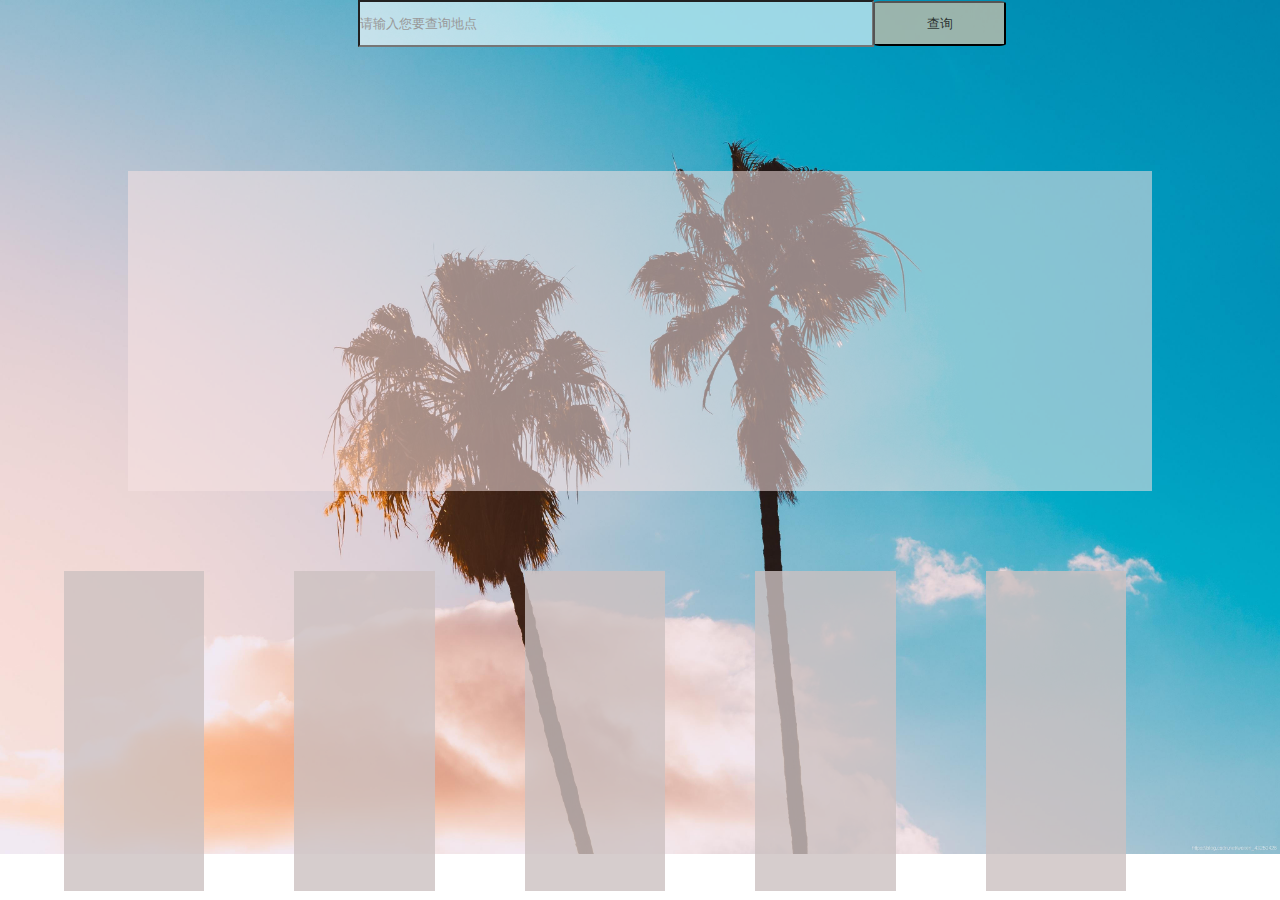
<file: Ajax天气预报/index.html>
<!DOCTYPE html>
<html lang="en">
<head>
    <meta charset="UTF-8">
    <meta name="viewport" content="width=device-width, initial-scale=1.0">
    <link rel="stylesheet" type="text/css" href="styles\css.css">
    <title>天气预报</title>
</head>
<body>
  
    <div class="nav">
        <input type="text" value="请输入您要查询地点" style="color: #999"onfocus="if(this.value =='请输入您要查询地点'){this.value='';this.style.color = '#424242'}" onblur="if(this.value==''){this.value='请输入您要查询地点'}"
    }>
        <button onmouseover="sedMsg()" onmouseout="shuchu()">查询</button>
    </div>
    <div class = "top"></div>
    <div class = "bottom">
        <div class="day"></div>
        <div class="day"></div>
        <div class="day"></div>
        <div class="day"></div>
        <div class="yesterday"></div>
        
    </div>
    
 
    <script src="../Ajax天气预报/styles/tq.js">
    </script>
</body>
</html>
</file>
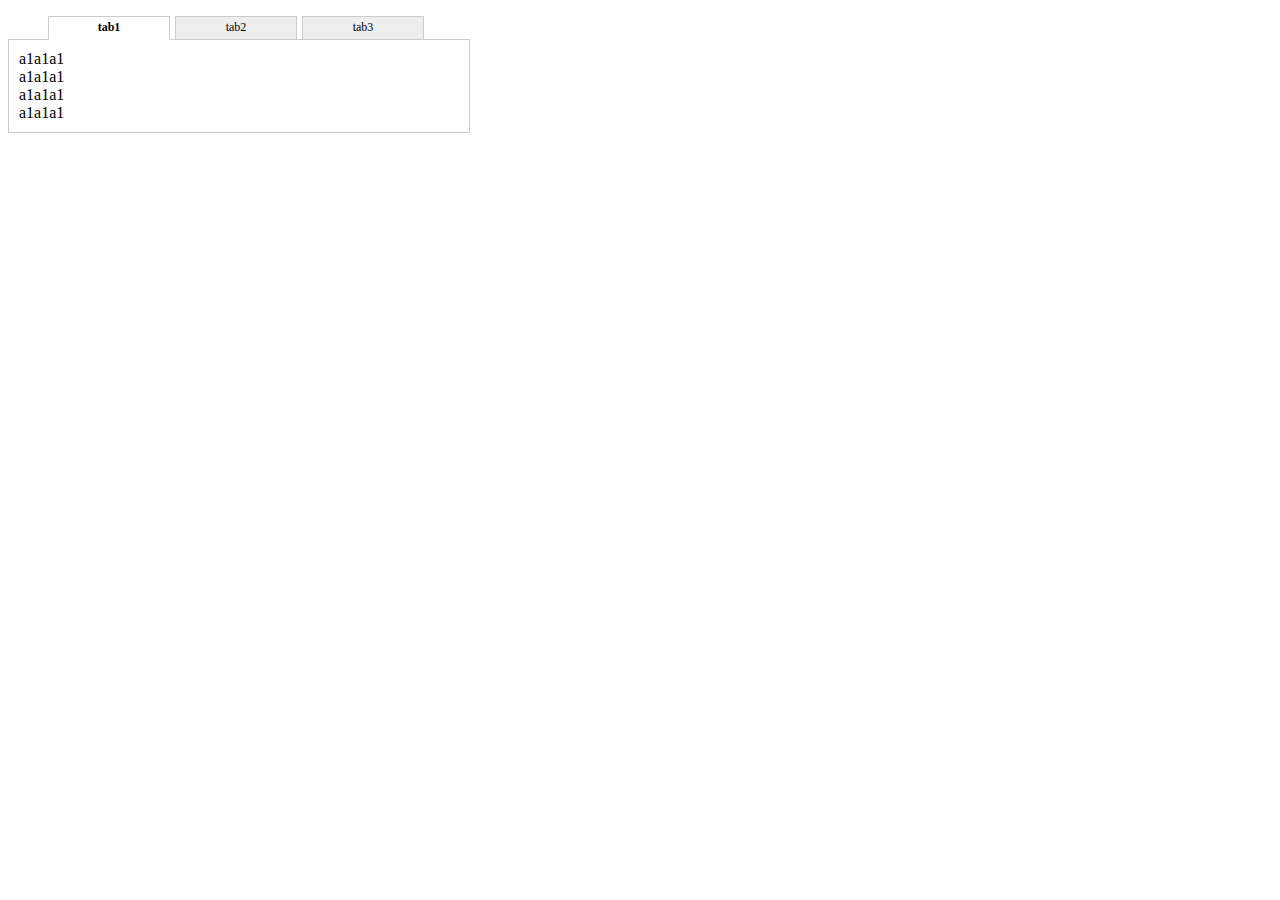
<file: 基础任务/tab/index.html>
<!DOCTYPE html>
<html lang="en">
<head>
    <meta charset="UTF-8">
    <meta name="viewport" content="width=device-width, initial-scale=1.0">
    <link rel="stylesheet" type="text/css" href="../tab/styles/css.css">
    <title>Document</title>
</head>
<body>
    <div class="tab">
        <ul>
          <li id="a1" onclick="select(1)" class="curr">tab1</li>
          <li id="a2" onmousemove="select(2)">tab2</li>
          <li id="a3" onmousemove="select(3)">tab3</li>
        </ul>
      </div>
      <div id="a_1" class="cc">
        a1a1a1<br>a1a1a1<br>a1a1a1<br>a1a1a1
      </div>
      <div id="a_2" class="cc" style="display:none;">
        a2a2a2<br>a2a2a2<br>a2a2a2<br>a2a2a2
      </div>
      <div id="a_3" class="cc" style="display:none;">
        a3a3a3<br>a3a3a3<br>a3a3a3<br>a3a3a3
      </div>
    <script type="text/javascript" src="../tab/styles/js.js"></script>
</body>
</html>
</file>
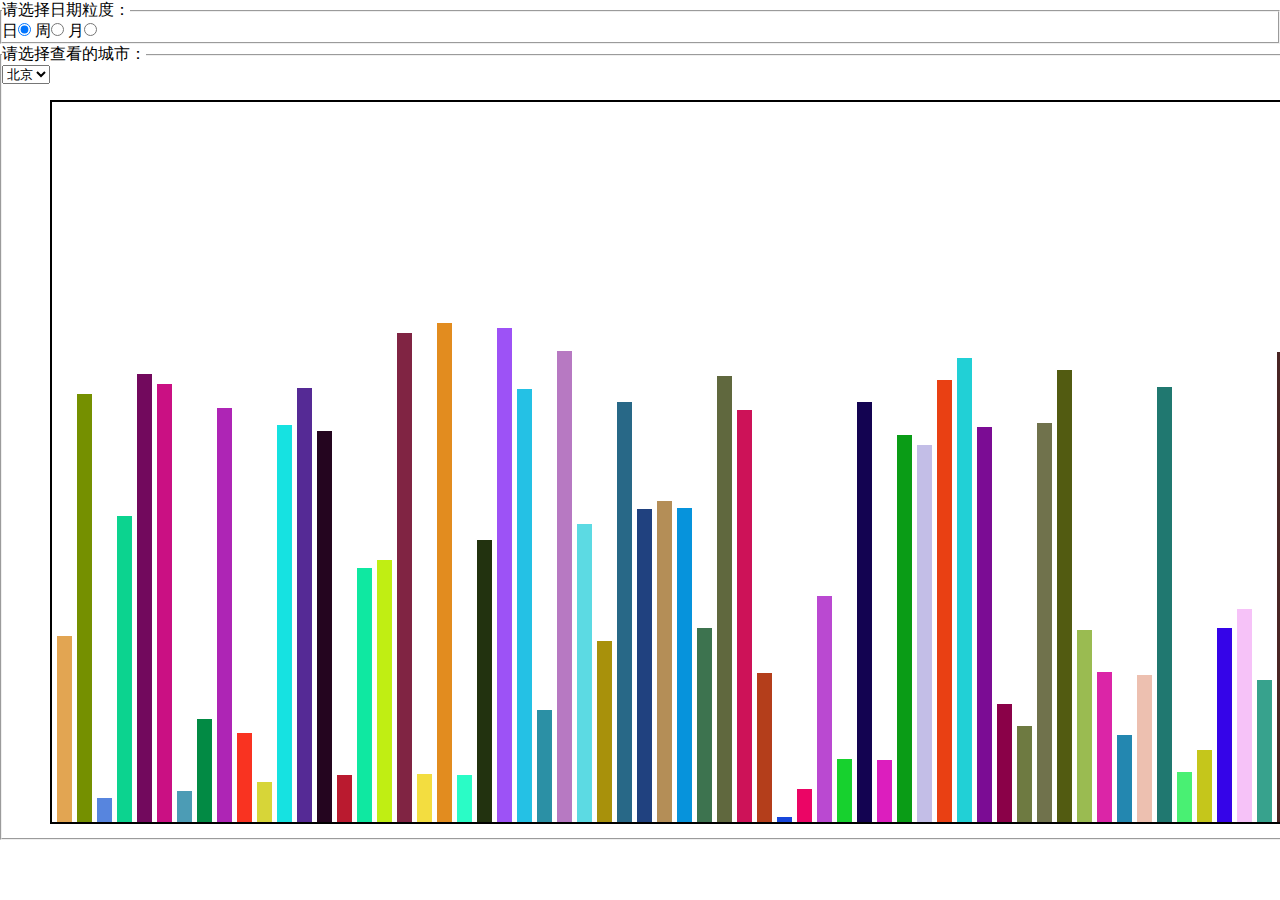
<file: 基础任务/Task4/index.html>
<!DOCTYPE html>
<html>
  <head>
    <meta name="viewport" content="width=device-width, initial-scale=1.0">
    <link rel="stylesheet" type="text/css" href="styles\css.css">
    <title>Task4</title>
   
    
  </head>
<body>
  <fieldset id="form-gra-time">
    <legend>请选择日期粒度：</legend>
    <label>日<input name="gra-time" value="day" type="radio" checked="checked"></label>
    <label>周<input name="gra-time" value="week" type="radio"></label>
    <label>月<input name="gra-time" value="month" type="radio"></label>
  </fieldset>

  <fieldset>
    <legend>请选择查看的城市：</legend>
    <select id="city-select">
      <option>北京</option>
      
    </select>
    
  </fieldset>
  <div class="aqi-chart-wrap">
  </div>
  <script src="styles/Task4.js"></script>
</body>
</html>
</file>
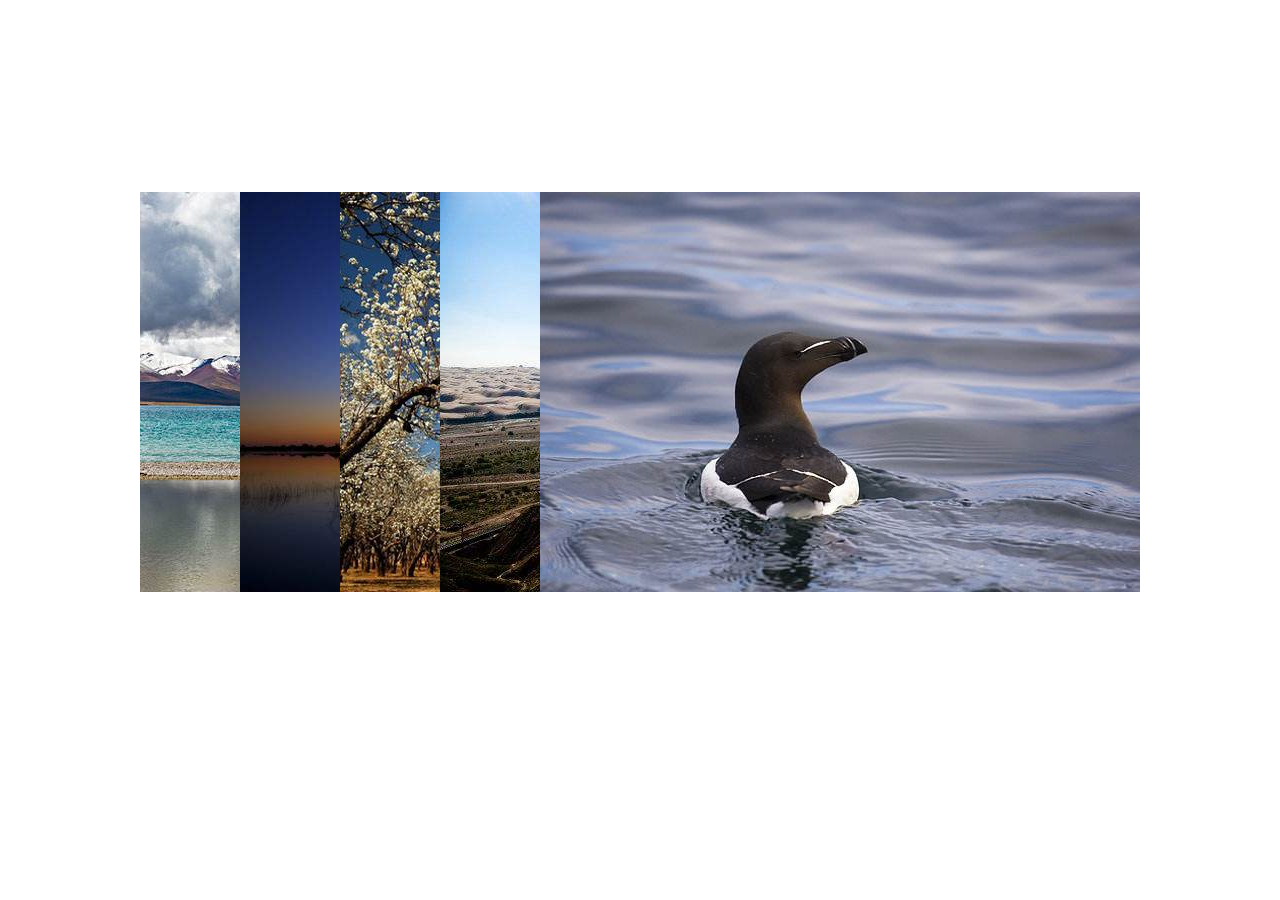
<file: 进阶任务/手风琴/index.html>
<!DOCTYPE html>
<html lang="en">
<head>
    <meta charset="UTF-8">
    <meta name="viewport" content="width=device-width, initial-scale=1.0">
    <link rel="stylesheet" type="text/css" href="../手风琴/styles/css.css">
    <title>Document</title>
</head>
<body>
    <div class="all">
   <div class="card"  style="background: url(../手风琴/images/1.jpg);"></div>
   <div class="card" style="background: url(../手风琴/images/2.jpg);"></div>
   <div class="card" style="background: url(../手风琴/images/3.jpg);"></div>
   <div class="card" style="background: url(../手风琴/images/4.jpg);"></div>
   <div class="card" id="active" style="background: url(../手风琴/images/5.jpg);"></div>
</div>
    <script type="text/javascript" src="../手风琴/styles/js.js"></script>
</body>
</html>
</file>
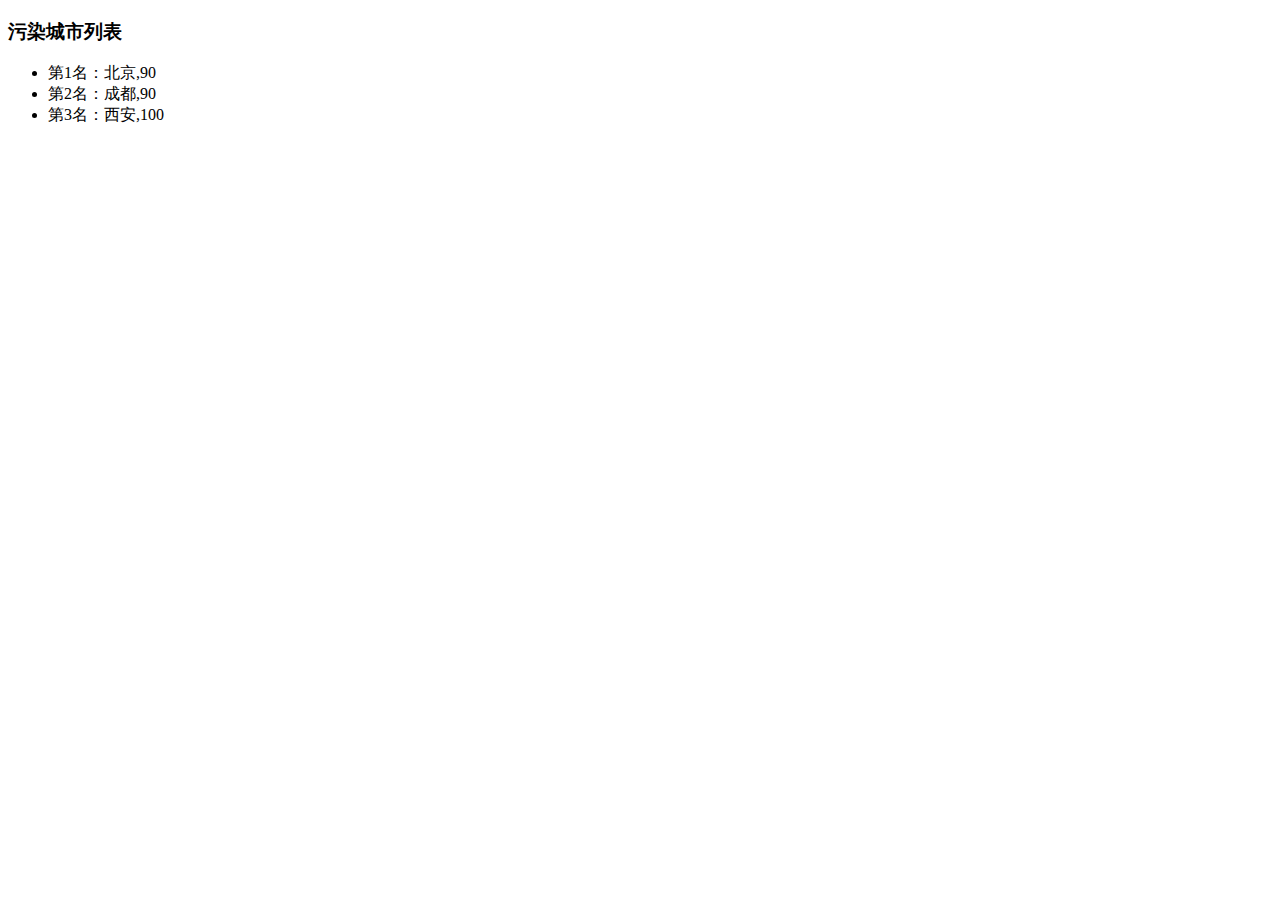
<file: 基础任务/Task1.html>
<!DOCTYPE html>
<html>
  <head>
    <meta charset="utf-8">
    <title>Task1</title>
  </head>
<body>

  <h3>污染城市列表</h3>
  <ul id="aqi-list">
<!--   
    <li>第一名：福州（样例），10</li>
  	<li>第二名：福州（样例），10</li> -->
  </ul>

<script type="text/javascript">

var aqiData = [
  ["北京", 90],
  ["上海", 50],
  ["福州", 10],
  ["广州", 50],
  ["成都", 90],
  ["西安", 100]
];
(function () {
    var aqiul=document.getElementById('aqi-list');
    var aqi=aqiData.filter(function(arr){
    return arr[1]>60;
});//创建新数组并返回数值大于60的数
(function (){
    for(var i=0;i<aqi.length;i++){
      var li=document.createElement('li');
      aqiul.append(li);
      li.innerHTML="第"+(i+1)+"名："+aqi[i];
    }
  /*
  在注释下方编写代码
  遍历读取aqiData中各个城市的数据
  将空气质量指数大于60的城市显示到aqi-list的列表中
  */
})();
})();

</script>
</body>
</html>
</file>
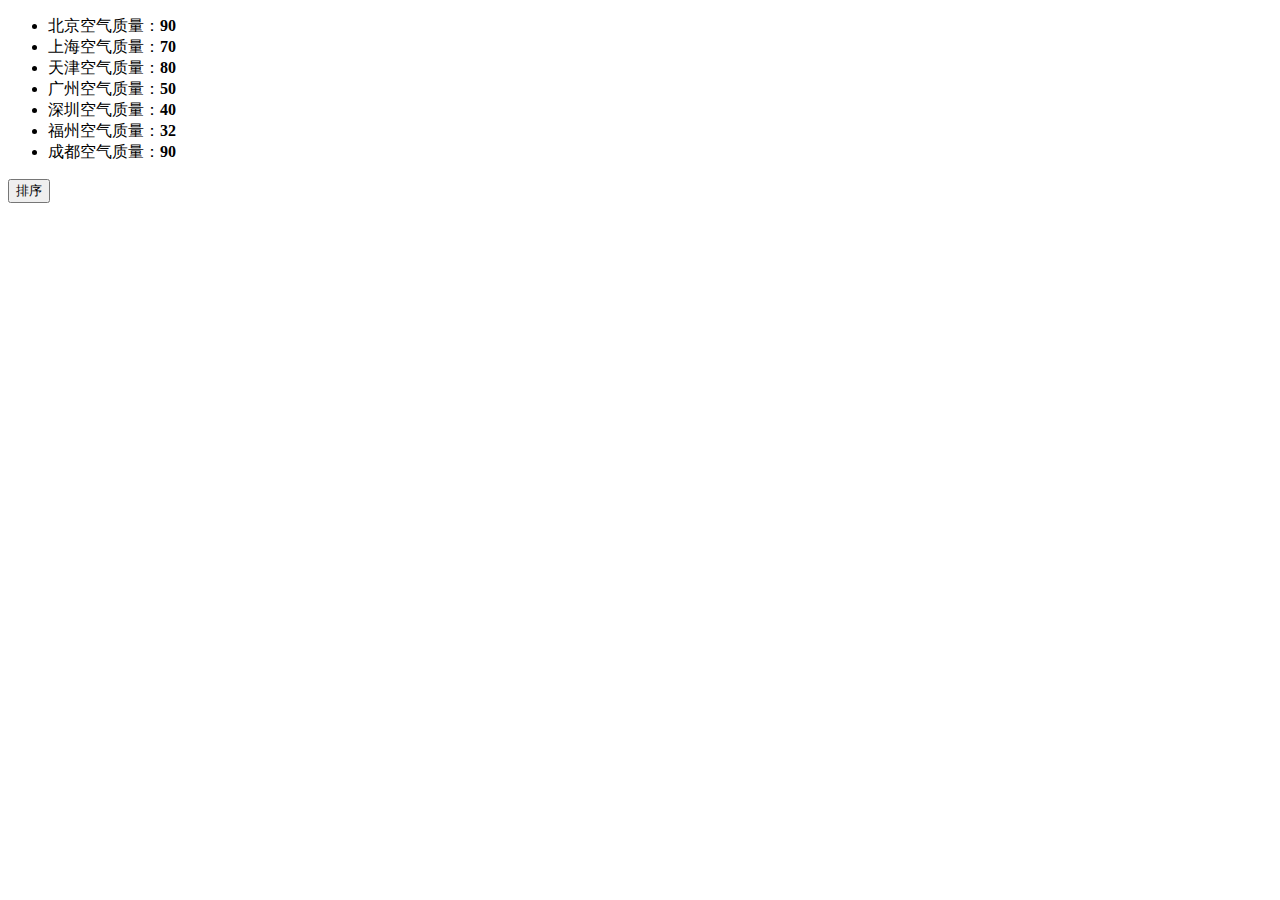
<file: 基础任务/Task2.html>
<!DOCTYPE html>
<html>
  <head>
    <meta charset="utf-8">
    <title>Task2</title>
  </head>
<body>

  <ul id="source">
    <li>北京空气质量：<b>90</b></li>
    <li>上海空气质量：<b>70</b></li>
    <li>天津空气质量：<b>80</b></li>
    <li>广州空气质量：<b>50</b></li>
    <li>深圳空气质量：<b>40</b></li>
    <li>福州空气质量：<b>32</b></li>
    <li>成都空气质量：<b>90</b></li>
  </ul>

  <ul id="resort">
   

  </ul>

  <button id="sort-btn">排序</button>

<script type="text/javascript">

/**
 * getData方法
 * 读取id为source的列表，获取其中城市名字及城市对应的空气质量
 * 返回一个数组，格式见函数中示例
 */
function getData() {
    var liData=document.getElementById('source').children;
    var len = liData.length;
    var data =[];

    for(var i = 0;i < len; i++){
      var city = liData[i].innerHTML.slice(0,2);
      var num = liData[i].innerHTML.slice(-6,-4);
      data.push([city,num])
    }
    return data;
   
}

/**
 * sortAqiData
 * 按空气质量对data进行从小到大的排序
 * 返回一个排序后的数组
 */
function sortAqiData(data) {
      data.sort(function(x,y){
        return y[1] - x[1];
      })
      console.log(data)
     return data;
}
sortAqiData(getData());
// /**
//  * render
//  * 将排好序的城市及空气质量指数，输出显示到id位resort的列表中
//  * 格式见ul中的注释的部分
//  */
function render(data) {
      var list = document.getElementById("resort");
      var len = data.length;
      for(var i = 0; i<len;i++){
        arr =["一","二","三","四","五","六","七"]
      var li = document.createElement('li');
      var txt = document.createTextNode("第"+arr[i]+"名:"+data[i][0]+"空气质量:");
      li.appendChild(txt);
      var b = document.createElement('b');
      var txt1 = document.createTextNode(data[i][1]);
      b.appendChild(txt1);
      li.appendChild(b);
      list.appendChild(li);
    }
}


function btnHandle() {
  var aqiData = getData();
  aqiData = sortAqiData(aqiData);
  render(aqiData);
}


function init() {
  var btn = document.getElementById("sort-btn");
  btn.onclick =  btnHandle;

  
  // 在这下面给sort-btn绑定一个点击事件，点击时触发btnHandle函数

}
init();

</script>
</body>
</html>
</file>
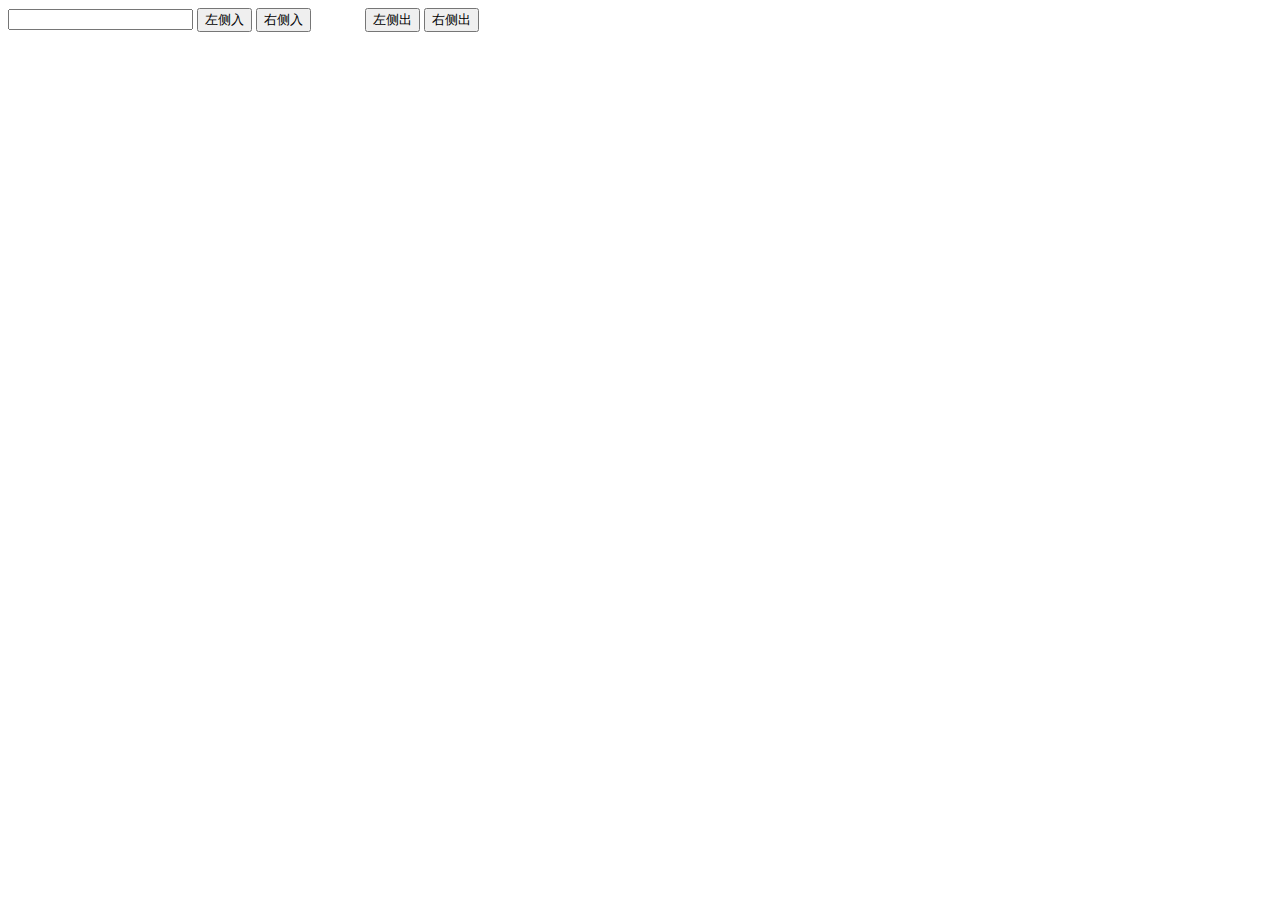
<file: 进阶任务/Task1.html>
<!DOCTYPE html>
<html lang="en">
<head>
    <meta charset="UTF-8">
    <meta name="viewport" content="width=device-width, initial-scale=1.0">
    <title>Document</title>
    <style>
        ul{
            margin-top: 30px;
            margin-left: -40px;
        }
        ul li{
            list-style-type: none;
            display: inline;
            background-color: red;
            color: white;
            margin-right: 10px;
           padding: 20px;
           font-size: 30px;
        }
        input:focus{
            outline: 2px solid rebeccapurple;
        }
        button:focus{
            background-color:rebeccapurple;
        }
    </style>
</head>
<body>
    <input type="text" id = "input">
    <button class="one">左侧入</button>
    <button class="two">右侧入</button>
    <button class= "three" style="margin-left: 50px ;">左侧出</button>
    <button class="four">右侧出</button>
    <ul></ul>
    <script type="text/javascript">
    //获取各个元素节点
    var ul = document.getElementsByTagName('ul')[0];
    var input  = document.getElementById('input');
    var LeftInput = document.getElementsByClassName('one')[0];
    var RightInput = document.getElementsByClassName('two')[0];
    var LeftOutput = document.getElementsByClassName('three')[0];
    var RightOuyput = document.getElementsByClassName('four')[0];
   
    //点击某个元素就删除某个元素
    ul.onclick = function(e){
        var event = e || window.event;
        var target = event.target ||event.srcElement;//事件源对象处理
        var a = target.innerHTML;
        console.log(a);
        var li = document.getElementsByTagName('li');
        for(var i = 0;i<li.length;i++){
            if(li[i].innerHTML == target.innerHTML){
                ul.removeChild(ul.childNodes[i]);
            }
        }
        
    }
   //四个按钮点击事件
    LeftInput.onclick=function(){
      
        leftinsert();
    }
    RightInput.onclick=function(){
     
        rightinsert();
    }
    LeftOutput.onclick=function(){
     
        leftdel();
    }
    RightOuyput.onclick=function(){
     
        rightdel();
    }
    
    //实现四个点击事件函数
    function leftinsert(){
        if(input.value == "" ||isNaN(input.value)){
           alert('请输入数字');
           input.focus();//输入框焦点

        }else{
            var li = document.createElement("li");
            li.innerHTML = input.value;
            if(ul.children.length ==0){
                ul.appendChild(li)
            }else{
                ul.insertBefore(li,ul.firstChild);
            }
          
           
            
        }
    }
    function rightinsert(){
        if(input.value == "" ||isNaN(input.value)){
           alert('请输入数字');
           input.focus();

        }else{
            var li = document.createElement("li");
            li.innerHTML = input.value;
            ul.appendChild(li)
        }
    }

    function leftdel(){
        if(ul.childNodes.length ==0){
            alert("没有元素可以删除")
        }else{
            alert(ul.firstChild.innerHTML);
            ul.removeChild(ul.firstChild);
        }
       
    }

    function rightdel(){
        if(ul.childNodes.length ==0){
            alert("没有元素可以删除")
        }else{
            alert(ul.lastChild.innerHTML);
            ul.removeChild(ul.lastChild);
        }
    }
  
    
    
    </script>
</body>
</html>
</file>
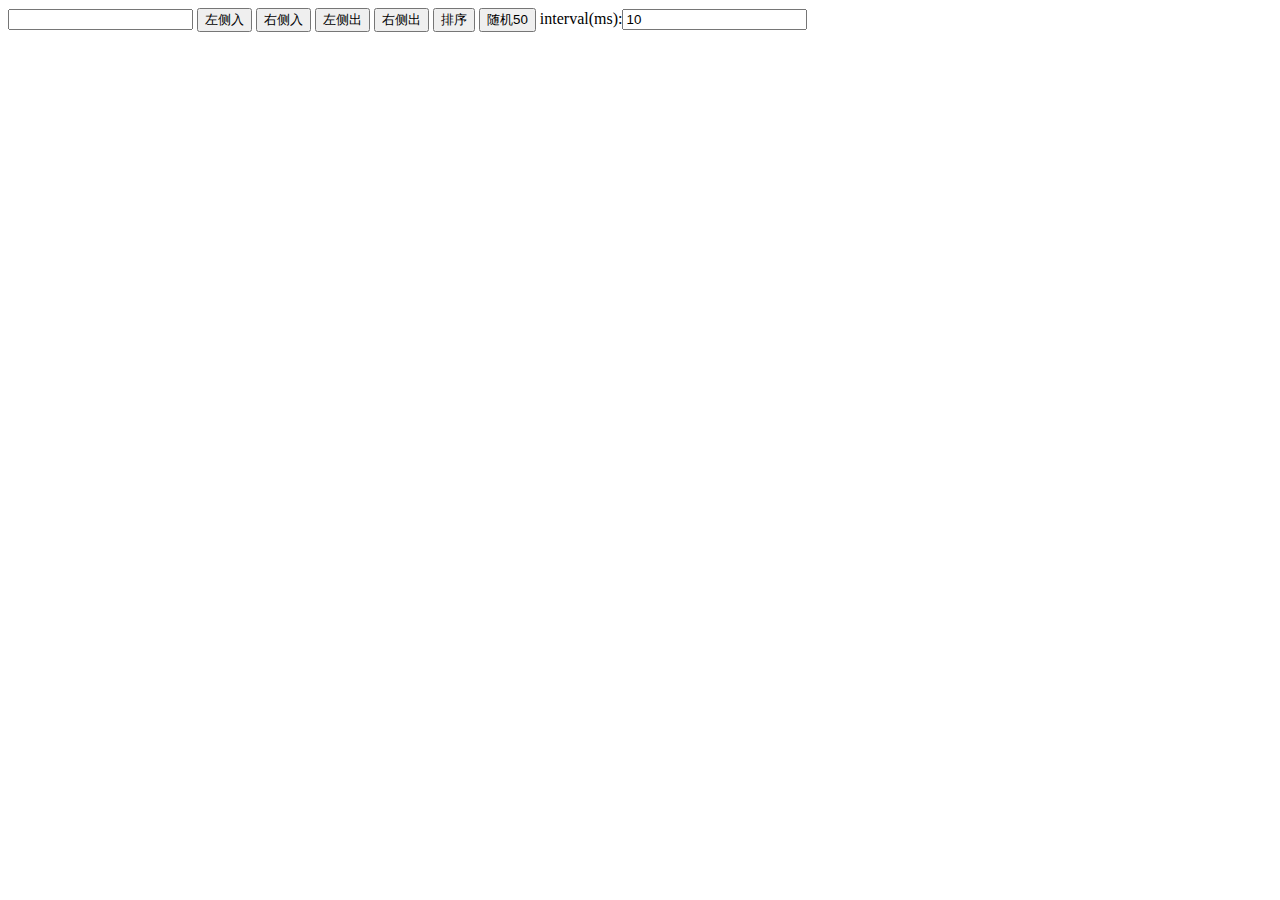
<file: 进阶任务/Task2.html>
<!DOCTYPE html>
<html lang="en">
<head>
    <meta charset="UTF-8">
    <meta name="viewport" content="width=device-width,initial-scale=1.0,maximum-scale=1.0,minimum-scale=1.0,user-scalable=no">
    <title>Task2</title>
    <style>
        ul{
            
            margin-left: -50px;
            display: flex;
            align-items: flex-end;
            
        }
           
        ul li{
            display: inline;
            list-style-type: none;
            background-color: red;
            margin-left: 5px;
            
        }
        input:focus{
            outline: 2px solid rebeccapurple;
        }
        button:focus{
            background-color:rebeccapurple;
        }
    </style>
</head>
<body>
    <input type="text" id = "input">
    <button class="one">左侧入</button>
    <button class="two">右侧入</button>
    <button class= "three">左侧出</button>
    <button class="four">右侧出</button>
    <button class="five">排序</button>
    <button class="six">随机50</button>
    interval(ms):<input type="text" id = "input1" value="10">
    
    <ul></ul>

    <script type="text/javascript">
     var ul = document.getElementsByTagName('ul')[0];
    var input  = document.getElementById('input');
    var LeftInput = document.getElementsByClassName('one')[0];
    var RightInput = document.getElementsByClassName('two')[0];
    var LeftOutput = document.getElementsByClassName('three')[0];
    var RightOuyput = document.getElementsByClassName('four')[0];
    var Sort = document.getElementsByClassName('five')[0];
    var Random = document.getElementsByClassName('six')[0];
    var screenHeight = innerHeight;
    var screenWeight =  innerWidth;
    ul.style.width = screenWeight + "px";
    ul.style.height = screenHeight*0.9 + "px";
    //四个按钮点击事件
LeftInput.onclick=function(){
      if(ul.children.length >=50){
        alert("最多只能输入50个！")
      }else{
        leftinsert();
      }
      
  }
  RightInput.onclick=function(){
    if(ul.children.length >=50){
        alert("最多只能输入50个！")
      }else{
        rightinsert();
      }
     
  }
  LeftOutput.onclick=function(){
   
      leftdel();
  }

  RightOuyput.onclick=function(){
   
      rightdel();
  }
  Sort.onclick=function(){
     
    sortnum();
}
  Random.onclick = function(){
    
      randomNum();
  }
  
  //实现四个点击事件函数
  function leftinsert(){
      if(input.value == "" ||isNaN(input.value)){
         alert('请输入数字');
         input.focus();//输入框焦点

      }else if(input.value>100 || input.value<10){
        alert('请输入范围在10-100范围的数字');
         input.focus();//输入框焦点
      }
      else {
          var li = document.createElement("li");
          li.style.height = (input.value)*8 + "px";
          li.style.width = parseInt(screenWeight*0.9/50) + "px";
          if(ul.children.length ==0){
              ul.appendChild(li)
          }else{
              ul.insertBefore(li,ul.firstChild);
              
          }
        
         
          
      }
  }
    function rightinsert(){
      if(input.value == "" ||isNaN(input.value)){
         alert('请输入数字');
         input.focus();

      }else if(input.value>100 || input.value<10){
        alert('请输入范围在10-100范围的数字');
         input.focus();//输入框焦点
      }
      else{
          var li = document.createElement("li");
              ul.appendChild(li);
              li.style.height = (input.value)*8 + "px";
              li.style.width = parseInt(screenWeight*0.9/50) + "px";
              ul.appendChild(li);
      }
  }

    function leftdel(){
      if(ul.childNodes.length ==0){
          alert("没有元素可以删除")
      }else{
          ul.removeChild(ul.firstChild);
      }
     
  }

    function rightdel(){
      if(ul.childNodes.length ==0){
          alert("没有元素可以删除");
      }else{
          ul.removeChild(ul.lastChild);
      }
  }
    
    function randomNum(){
        var len = ul.children.length;
        for(var i=0; i<len; i++){
        ul.removeChild(ul.lastChild);
    }
    for(var i=0; i<50; i++){
        var ran = parseInt(Math.random()*(100-10)+10);
        var li = document.createElement("li");
          li.style.height = ran*8 + "px";
          li.style.width = parseInt(screenWeight*0.9/50) + "px";
          ul.appendChild(li);
    }
}
    function sortnum(){
        var len1 = ul.children.length;
        
        var date = [];
        var list = document.getElementsByTagName('li');
        if(ul.children.length == 0){
            alert("您还没有输入！")
        }
        else{
            for(var i=0; i<len1; i++){
                var num =  parseInt(list[i].style.height);
                date.push(num);
            }
        }
        
        date.sort(function(x,y){
            return x-y;
        });
        var len = date.length;
        
        for(var i=0; i<len1; i++){
        ul.removeChild(ul.firstChild);
    }
        for(var i=0; i<len; i++){
            var li = document.createElement("li");
            li.style.height = date[i] + "px";
            li.style.width = (screenWeight*0.9/50) + "px";
            ul.appendChild(li);
        }
        
    }
    
    
    </script>
</body>
</html>
</file>
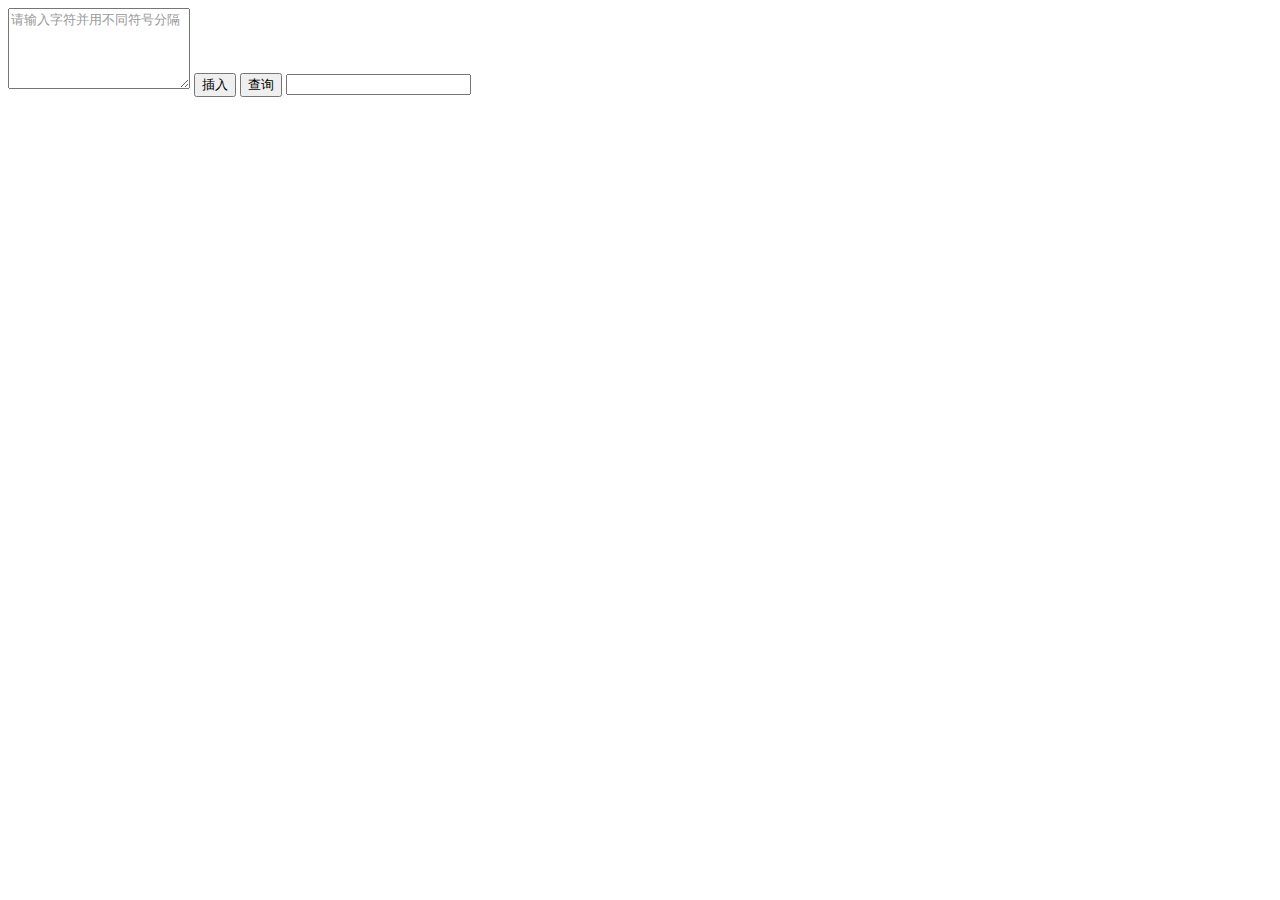
<file: 进阶任务/Task3.html>
<!DOCTYPE html>
<html lang="en">
<head>
    <meta charset="UTF-8">
    <meta name="viewport" content="width=device-width, initial-scale=1.0">
    <title>Task3</title>
    <style type="text/css">
      ul{
            margin-top: 20px;
            margin-left: -40px;
        }
        ul li{
            list-style-type: none;
            display: inline;
            background-color: rgb(255, 192, 203);
            color: #000000;
            margin-right: 5px;
            padding: 5px 10px 8px 10px;
            font-size: 30px;
        }
    textarea:focus{
        outline: 2px solid rgb(196, 89, 206);
    }
    input:focus{
        outline: 2px solid rgb(196, 89, 206);
    }
    .color{
        background-color: rgb(255, 192, 203);
    }
    .color1{
        
        background-color: red;
        
    }
    
    </style>
</head>
<body>
    <textarea rows="5" value="请输入字符并用不同符号分隔" style="color: #999" onfocus="if(this.value =='请输入字符并用不同符号分隔'){this.value='';this.style.color = '#424242'}" onblur="if(this.value==''){this.value='请输入字符并用不同符号分隔'}"
 class="texTarea">请输入字符并用不同符号分隔</textarea>
    <button type="text" value="插入" class="leftBtn">插入</button>
    <button type="text" value="查询" class="rightBtn">查询</button>
    <input type="text" class="inp">
    <ul></ul>
    <script type="text/javascript">
    var leftBtn = document.getElementsByClassName('leftBtn')[0];
    var rightBtn = document.getElementsByClassName('rightBtn')[0];
    var texTarea =document.getElementsByClassName('texTarea')[0];
    var Btn = document.getElementsByClassName('inp')[0];
    var ul = document.getElementsByTagName('ul')[0];
    leftBtn.onclick = function(){
        leftbtn();
    }
    rightBtn.onclick =function(){
        rightbtn();
    }
    function leftbtn(){
        var val = texTarea.value;
        if(val =="" || val == "请输入字符并用不同符号分隔"){
            alert("请输入数值");
            texTarea.focus();
        }else{
            var li = document.createElement("li");
            var textarea = val.split(/\r|,|，|、|\t|\v|\s{1,}/);
            var len = textarea.length;
            var str = "";
            for(var i = 0;i<len; i++){
                str += '<li>' + textarea[i] + '</li>';
            }
                ul.innerHTML += str;
        }
    }
    function rightbtn(){
        var len = ul.childNodes.length;
        var arr = [];
        var btn = Btn.value
        if(btn ==""){
            alert("请输入要查询的值");
            Btn.focus();
        }else{
            var li = document.getElementsByTagName('li');
        for(var i = 0; i<len; i++){
            ul.childNodes[i].className = "color";
        }
        
        for(var i = 0; i < len; i++){
            var vau = ul.childNodes[i].innerHTML;
            arr.push(vau);
        }
        var len1 = arr.length;
        for(var i = 0;i<len1;i++){
            if(arr[i].match(btn)){
                li[i].className = "color1";
            }
        }
    }
}
    

    </script>
</body>
</html>
</file>
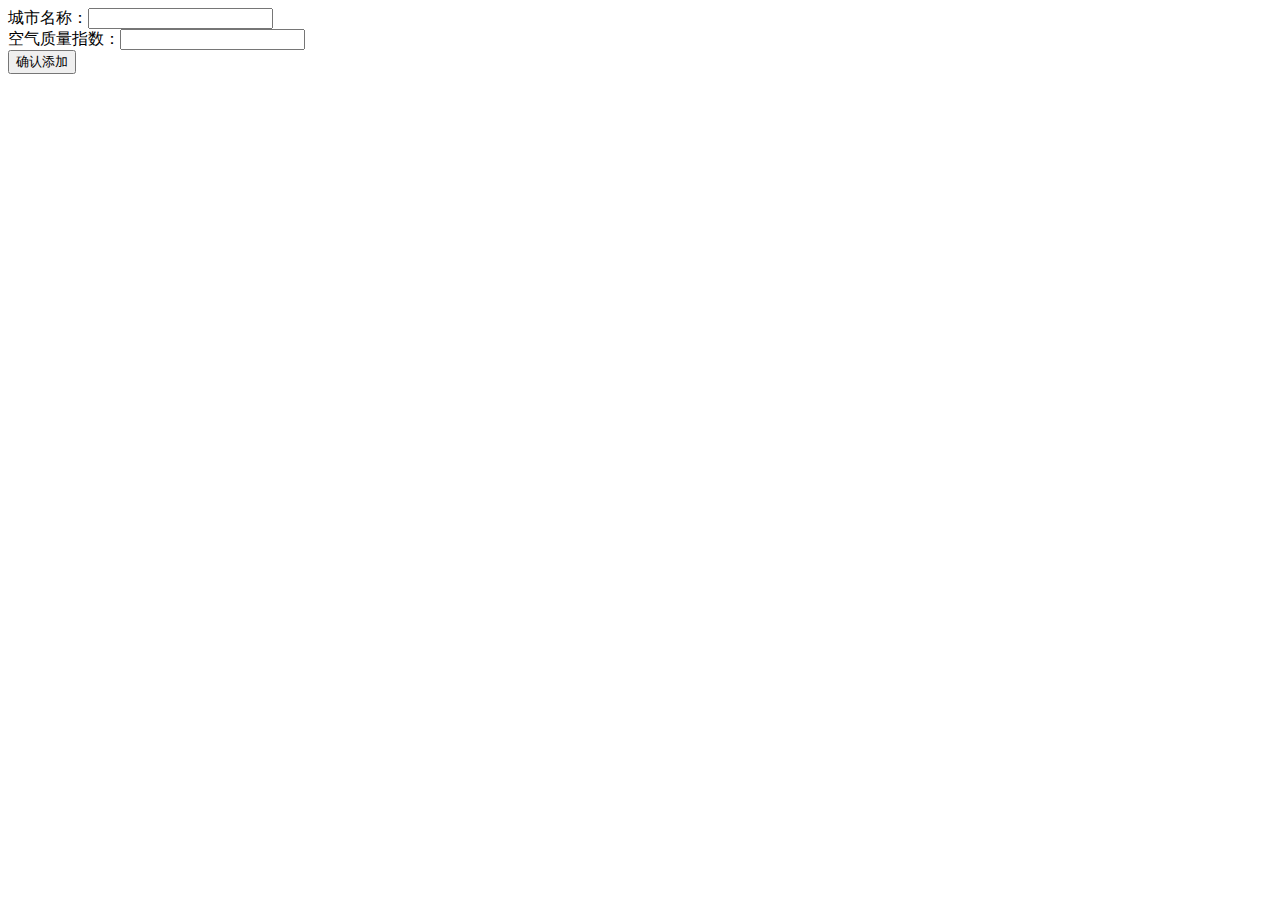
<file: 基础任务/Task3/Task3.html>
<!DOCTYPE html>
<html>
  <head>
    <meta charset="utf-8">
    <title>Task3</title>
    
  </head>
<body>

  <div>
    <label>城市名称：<input id="aqi-city-input" type="text"></label><br>
    <label>空气质量指数：<input id="aqi-value-input" type="text"></label><br>
    <button id="add-btn">确认添加</button>
  </div>
  <table id="aqi-table">
<!--   
    <tr>
      <td>城市</td><td>空气质量</td><td>操作</td>
    </tr>
    <tr>
      <td>北京</td><td>90</td><td><button>删除</button></td>
    </tr>
    <tr>
      <td>北京</td><td>90</td><td><button>删除</button></td>
    </tr>
   -->
  </table>
  <script src="styles/Task3.js"></script>
</body>
</html>
</file>
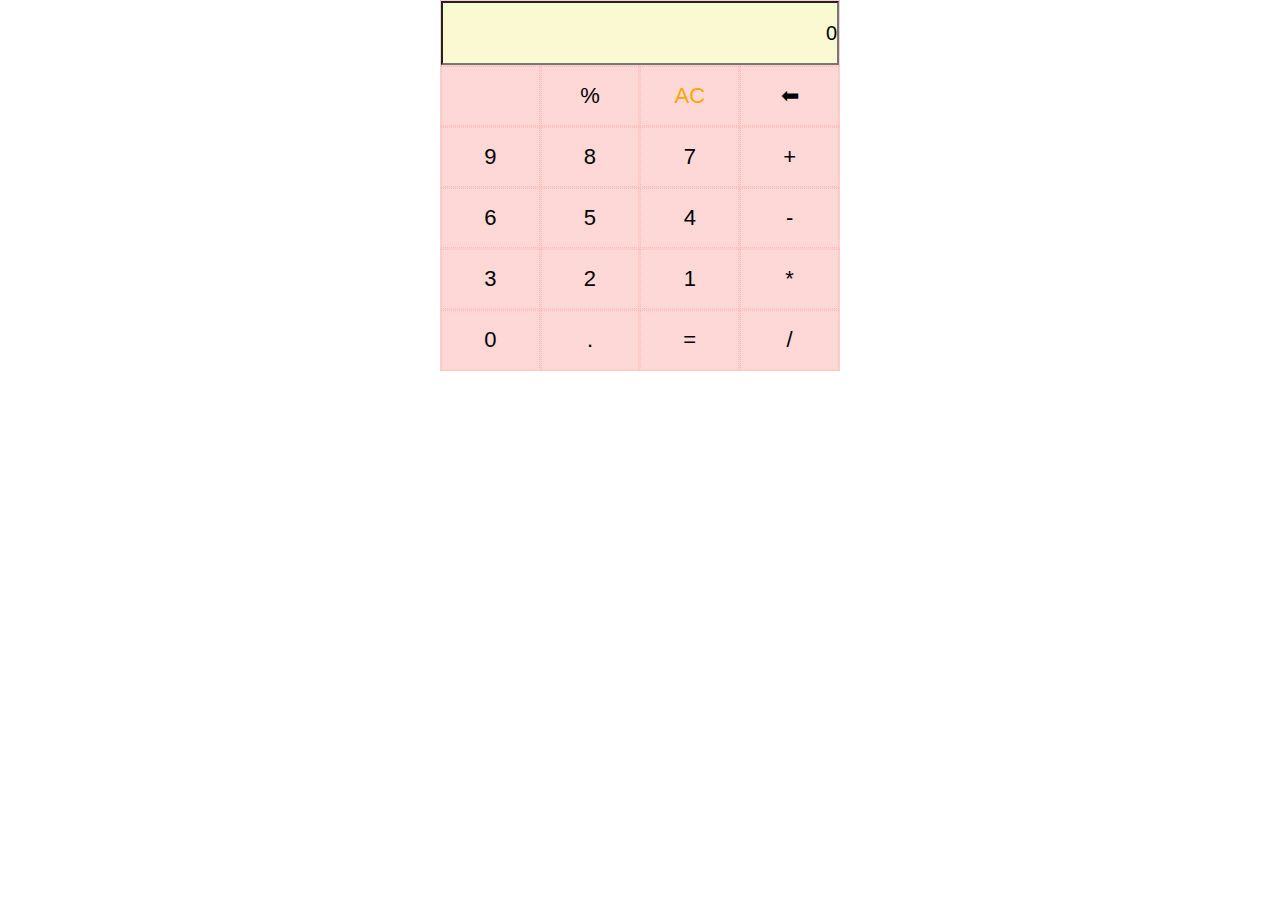
<file: 进阶任务/简易计算器/计算器.html>
<!DOCTYPE html>
<html lang="en">
<head>
    <meta charset="UTF-8">
    <meta name="viewport" content="width=device-width, initial-scale=1.0">
    <title>简易计算器</title>
    <link rel="stylesheet" type="text/css" href="styles\css.css">
</head>
<body>
   
    <table>
        <tr>
            <td colspan="4" ><input  class="inp" type="text" value="0"  /></td>
        </tr>
        <tr>
            <td><button>&nbsp</button></td>
            <td><button class="btn">%</button></td>
            <td><button class="btn" id = "ac">AC</button></td>
            <td><button class="btn">⬅</button></td>
            
        </tr>
        <tr>
            <td><button class="btn">9</button></td>
            <td><button class="btn">8</button></td>
            <td><button class="btn">7</button></td>
            <td><button class="btn">+</button></td>
        </tr>
        <tr>
            <td><button class="btn">6</button></td>
            <td><button class="btn">5</button></td>
            <td><button class="btn">4</button></td>
            <td><button class="btn">-</button></td>
        </tr>
        <tr>
            <td><button class="btn">3</button></td>
            <td><button class="btn">2</button></td>
            <td><button class="btn">1</button></td>
            <td><button class="btn">*</button></td>
        </tr>
        <tr>
            <td><button class="btn">0</button></td>
            <td><button class="btn">.</button></td>
            <td><button class="btn">=</button></td>
            <td><button class="btn">/</button></td>
        </tr>
    </table>
        <script src="styles/jsq.js"></script>
</body>
</html>
</file>
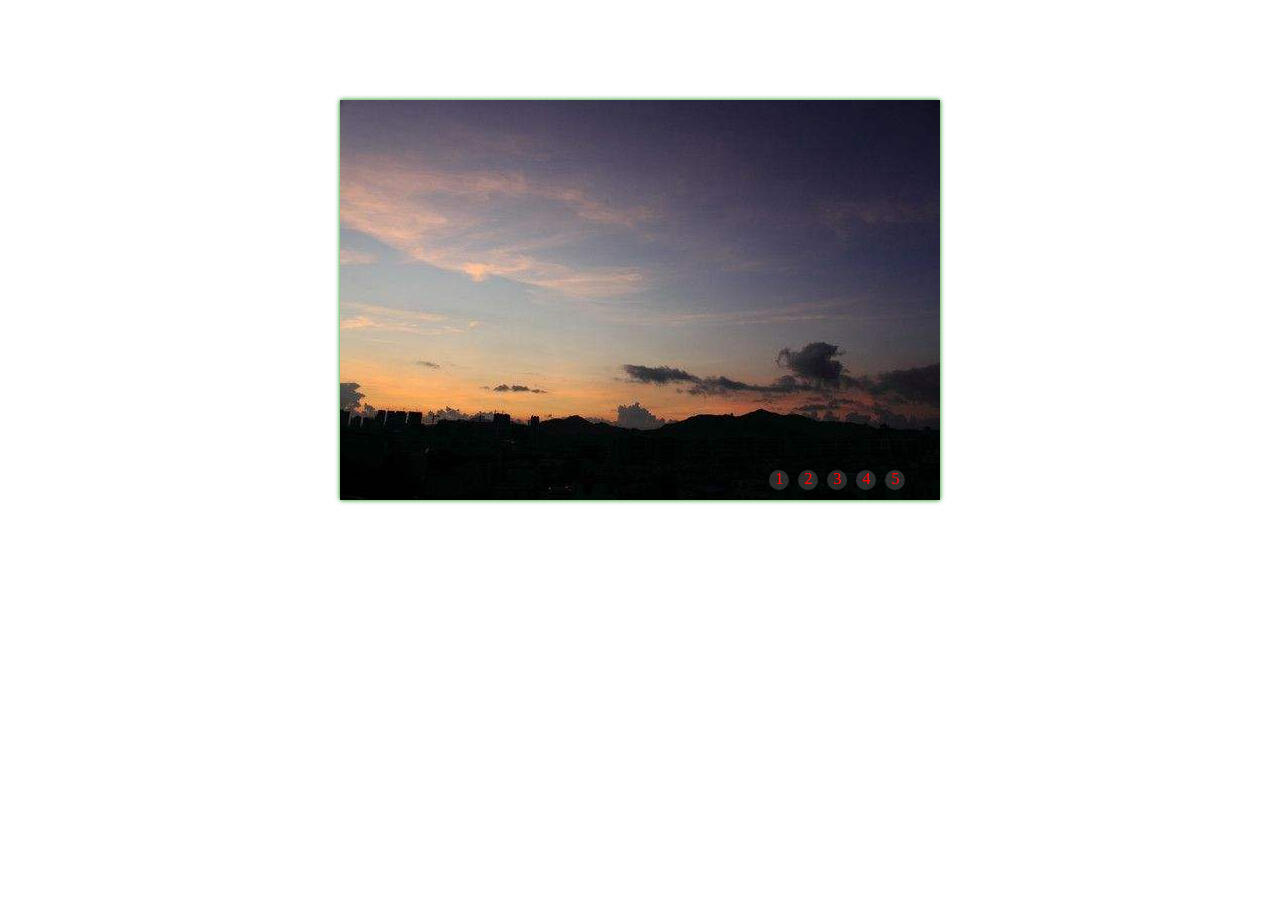
<file: 进阶任务/轮播图/轮播图.html>
<!DOCTYPE html>
<html lang="en">
<head>
 <meta charset="UTF-8">
 <title>轮播图</title>
 <link href="../轮播图/styles/css.css" rel="stylesheet">
</head>
<body>
    <div class="all">
<div class="box" style="left: -600px">
    <img src="../轮播图/images/1.jpg">
    <img src="../轮播图/images/2.jpg">
    <img src="../轮播图/images/3.jpg">
    <img src="../轮播图/images/4.jpg">
    <img src="../轮播图/images/5.jpg">

</div>
 <a class="left" id="btn" href="javascript:;" > &lt; </a>
 <a class="right"id ="btn" href="javascript:;">&gt;</a>
 <div class="btn">
 <span>1</span>
 <span>2</span>
 <span>3</span>
 <span>4</span>
 <span>5</span>
 </div>

</div>
<script src="../轮播图/styles/js.js">
 </script>
</body>
</html>
</file>
<file: 基础任务/tab/styles/css.css>
.tab {
	height:23px;
}
.tab ul {
	list-style:none;
}
.tab li {
	border:1px solid #ccc;
	background:#eee;
	cursor:pointer; /*改变鼠标指针样式*/
	display:block;
    float:left;
    position:relative;
	text-align:center;
	text-decoration:none;
	width:10em;
	font-size:12px;
	height:1.8em;
	line-height:1.8em;
	margin-right:5px;
}
.tab li:hover {
	text-decoration:underline;
}
.tab li.curr {
	background:#fff;
	border-bottom-color:#fff;
	cursor:default;
	font-weight:bold;
}
.cc {
	border:1px solid #ccc;
    padding:10px;
    width: 27.5em;
}
</file>
<file: 进阶任务/手风琴/styles/css.css>
*{
    margin: 0;
    padding: 0;
}
body{
    display: flex;
    justify-content: center;
    align-items: center;
    height: 100%;
}
.all{
    margin-top: 15%;
    height: 400px;
    width: 1000px;
    display: flex;
    
}
.card{
height: 100%;
width: 100px;

transition:width 1s;

}
#active{
    width: 600px;
}
</file>
<file: 进阶任务/轮播图/styles/css.css>
*{
    margin: 0;
    padding: 0;
}
.all{
    position: relative;
    width: 600px;
    height: 400px;
    margin:100px auto 0 auto;
    box-shadow: 0 0 5px green;
    overflow: hidden;
}
.box {
    position: absolute;
    width: 3000px;
    height: 400px;
    z-index: 1;
    
}
img{
    right: 50px;
    bottom: 50px;
    float: left;
    width: 600px;
    height: 400px;
    overflow: hidden;
}
.btn{
    bottom: 10px;
    right: 30px;
    position: absolute;
    z-index:2;
}
.btn span{
    text-align: center;
    display: inline-block;
    height: 20px;
    width: 20px;
    background-color: rgba(255, 255, 255, 0.164);
    color: rgb(255, 0, 0);
    margin-right: 5px;
    cursor: pointer;
    border-radius: 50%;
    
}
.onsapn{
    background-color:red;
}
#btn {
    position: absolute;
    top: 35%;
    color: green;
    padding:0px 14px;
    padding-top: -5px;
    border-radius: 50%;
    font-size: 50px;
    z-index: 2;
    display: none;
}
.left {
    left: 10px;
    
}
.right {
    right: 10px;
}
.all:hover #btn {
    display: block;
}
.all #btn:hover {
    background-color: rgba(255, 0, 0, 0.205);
}
</file>
